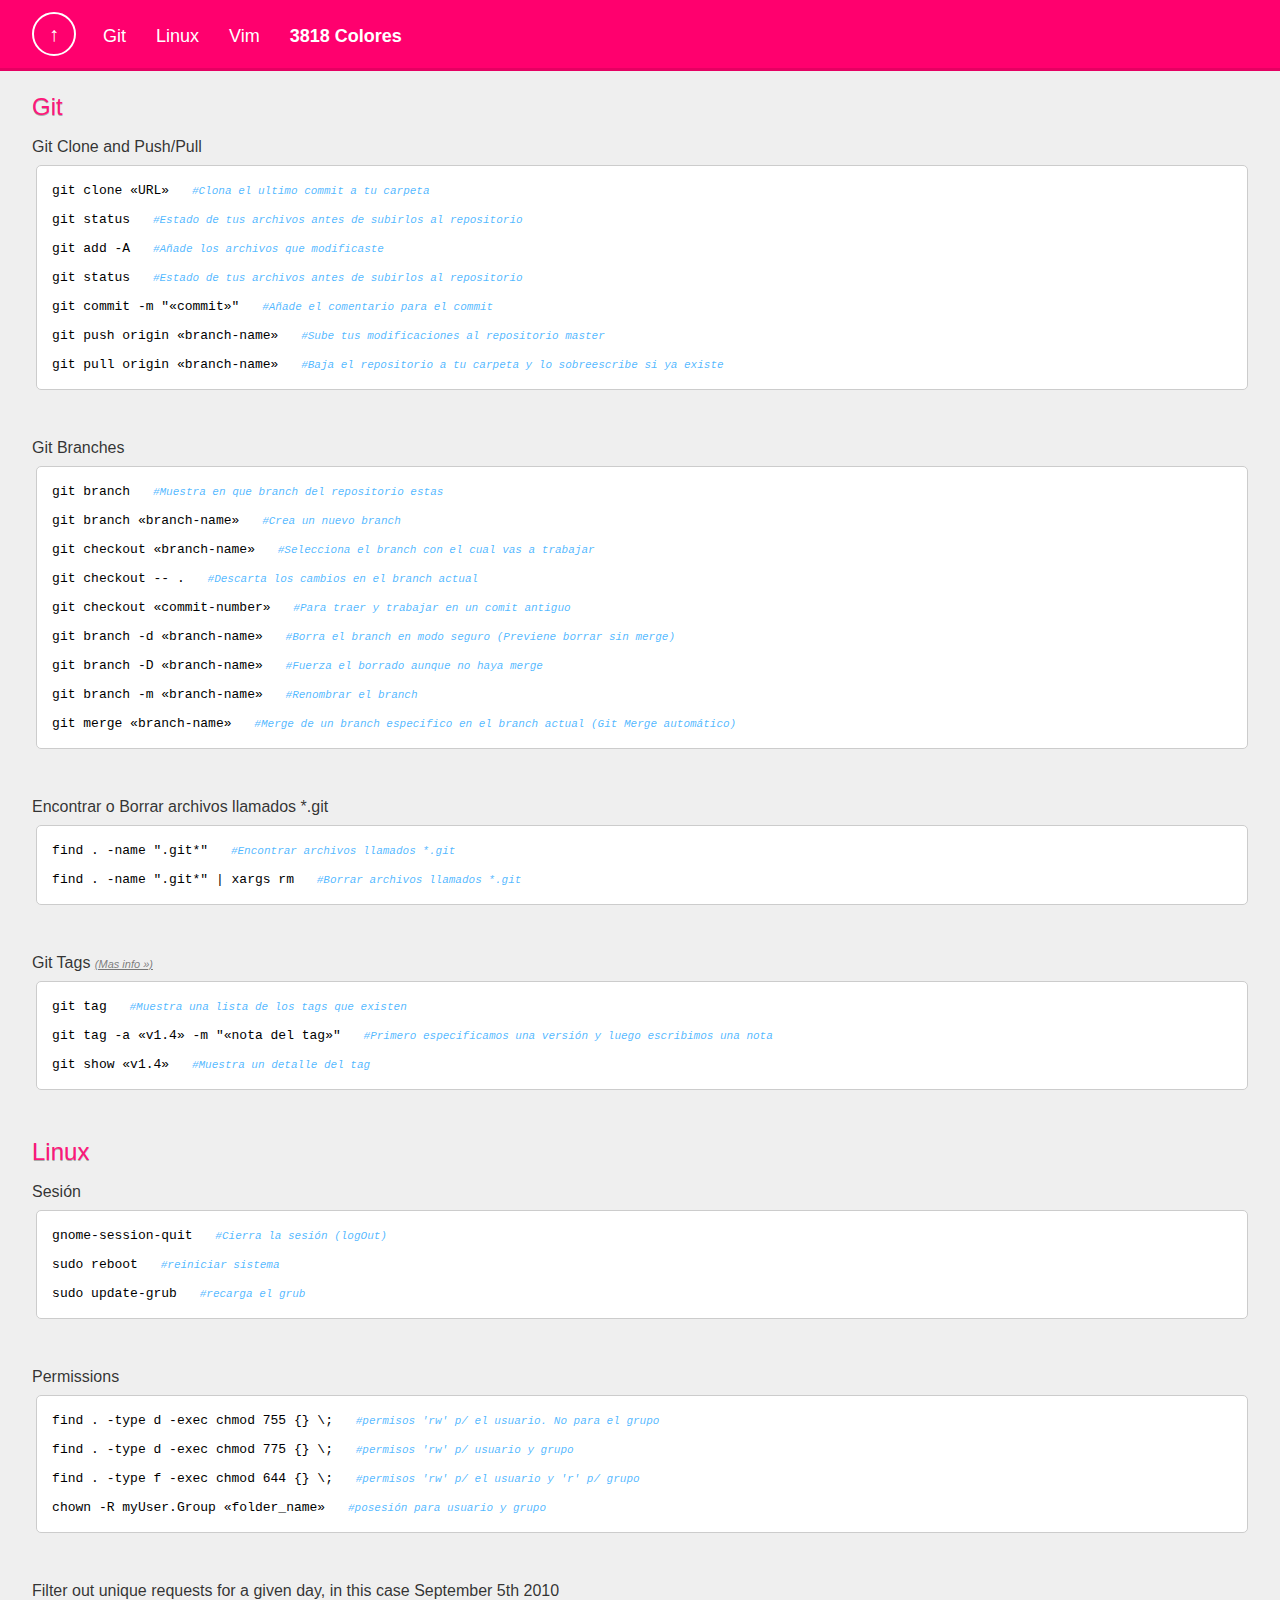
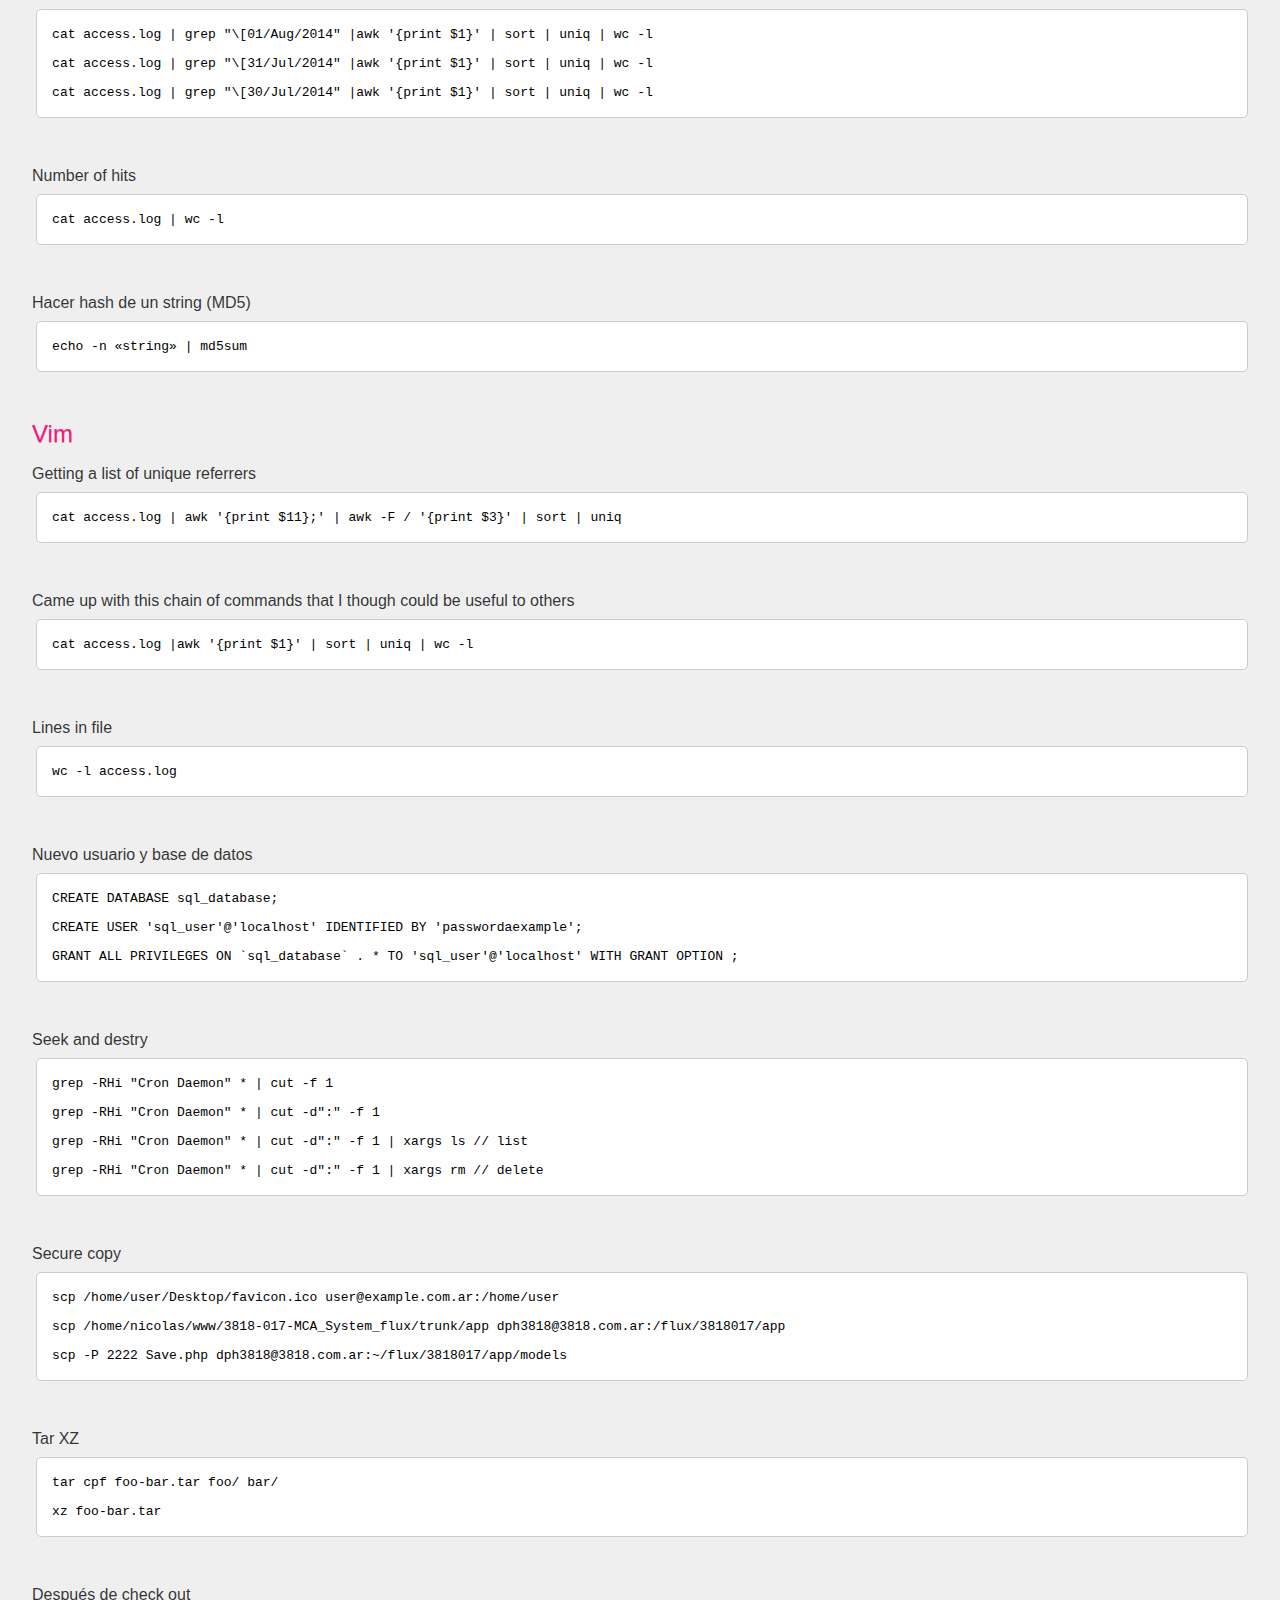
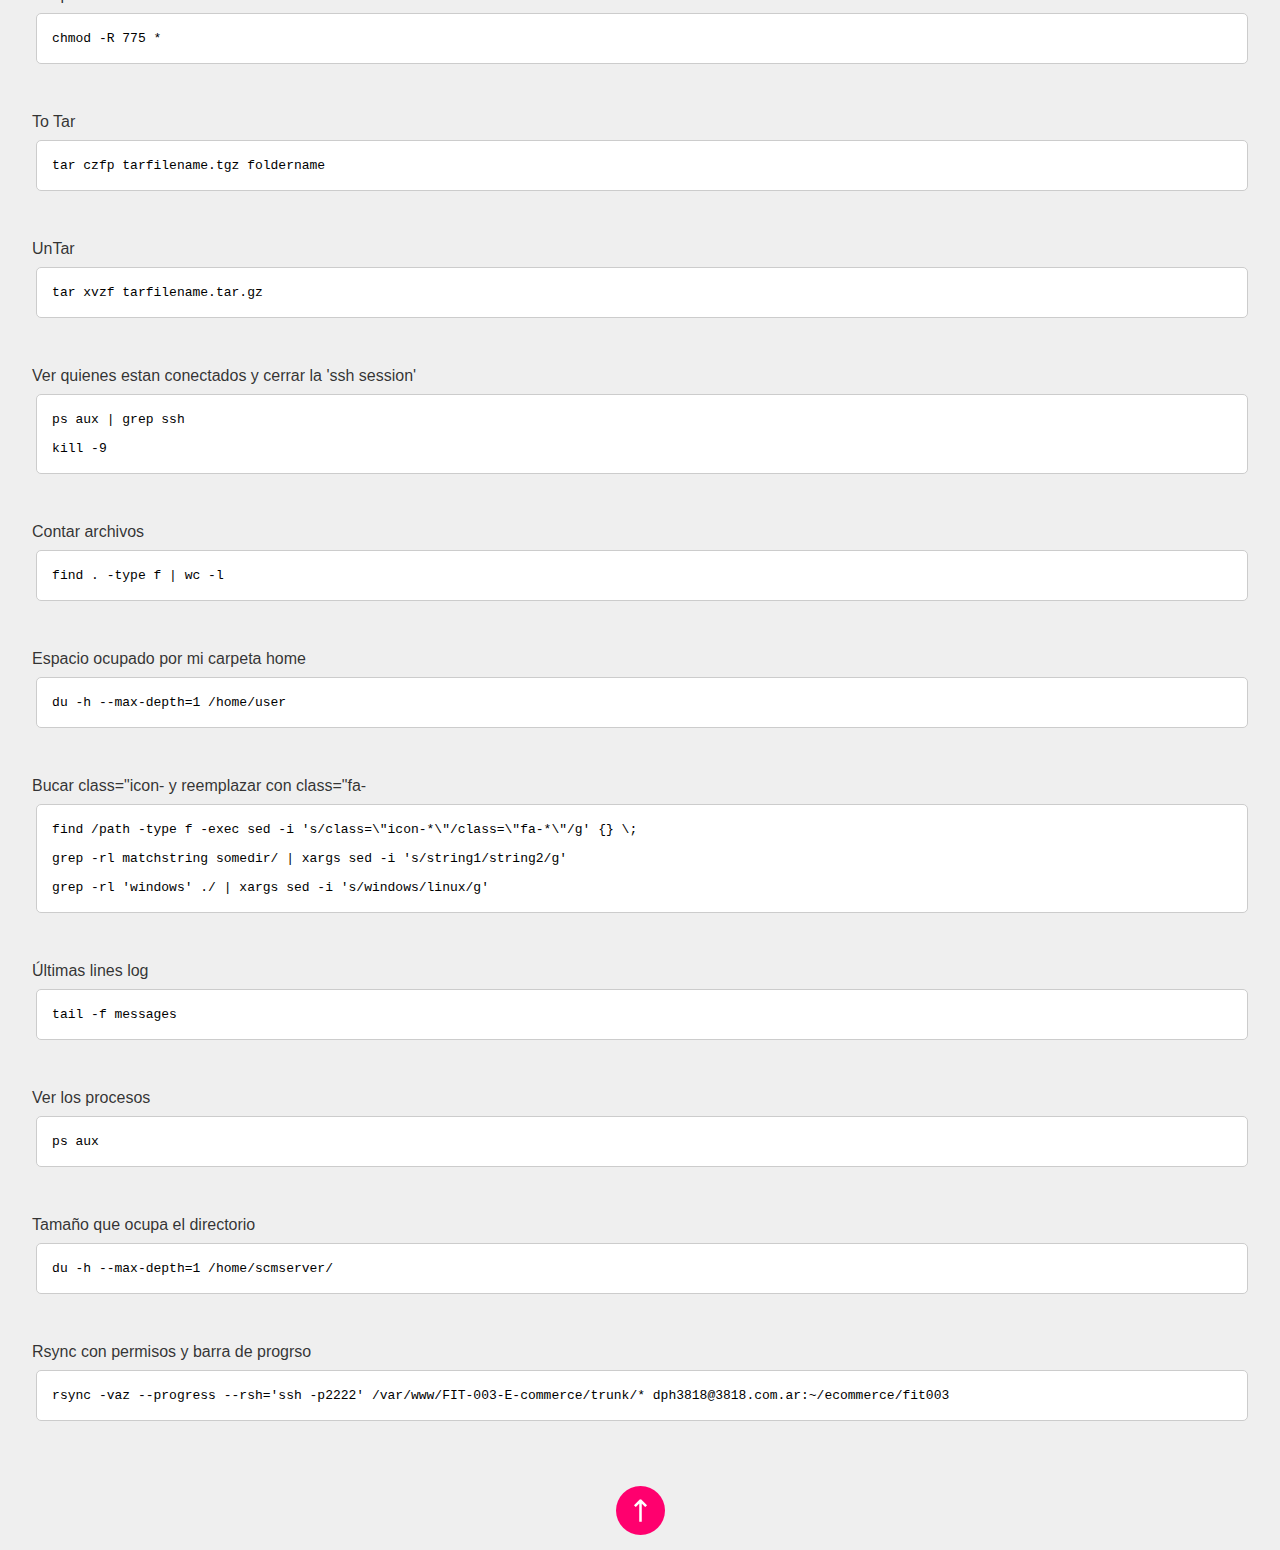
<file: index.html>
<!doctype html>
<html dir="ltr" lang="en">
<head>
	<meta charset="UTF-8">
	<title>Comandos</title>
	<meta name="viewport" content="width=device-width, initial-scale=1, maximum-scale=1">
	<link rel="icon" href="favicon.ico" type="image/x-icon">
	<link rel="stylesheet" href="css/front.css">
	<link rel="stylesheet" href="css/font-awesome.css">
</head>
<body>
	<div class="nav">
		<div class="wrapper-nav">
			<!-- <h1>Linux Commands</h1> -->
			<a href="#" class="go-up">↑</a>
			<a href="#git" class="menu">Git</a>
			<a href="#linux" class="menu">Linux</a>
			<a href="#vim" class="menu">Vim</a>
			<a href="colores.html" class="menu"><strong>3818 Colores</strong></a>
		</div>
	</div>

	<div class="wrapper">
		<a name="git"><h2>Git</h2></a><!-- NOMBRE -->
		<!-- CODIGO -->
		<div>
			<h3>Git Clone and Push/Pull</h3>
			<div class="codes">
				<!-- <img src="imgs/lucas.gif" alt="lucas anim"> -->
				<p>git clone &laquo;URL&raquo; <span>#Clona el ultimo commit a tu carpeta</span></p>
				<!-- <p>git fetch URL &laquo;commit-number&raquo; <span>#Clona un commit determinado a tu carpeta</span></p> -->
				<p>git status <span>#Estado de tus archivos antes de subirlos al repositorio</span></p>
				<p>git add -A <span>#Añade los archivos que modificaste</span></p>
				<p>git status <span>#Estado de tus archivos antes de subirlos al repositorio</span></p>
				<p>git commit -m "&laquo;commit&raquo;" <span>#Añade el comentario para el commit</span></p>
				<p>git push origin &laquo;branch-name&raquo; <span>#Sube tus modificaciones al repositorio master</span></p>
				<p>git pull origin &laquo;branch-name&raquo; <span>#Baja el repositorio a tu carpeta y lo sobreescribe si ya existe</span></p>
			</div>
		</div>
		<!-- CODIGO -->
		<div>
			<h3>Git Branches</h3>
			<div class="codes">
				<p>git branch <span>#Muestra en que branch del repositorio estas</span></p>
				<p>git branch &laquo;branch-name&raquo; <span>#Crea un nuevo branch</span></p>
				<p>git checkout &laquo;branch-name&raquo; <span>#Selecciona el branch con el cual vas a trabajar</span></p>
				<p>git checkout -- . <span>#Descarta los cambios en el branch actual</span></p>
				<p>git checkout &laquo;commit-number&raquo; <span>#Para traer y trabajar en un comit antiguo</span></p>
				<p>git branch -d &laquo;branch-name&raquo; <span>#Borra el branch en modo seguro (Previene borrar sin merge)</span></p>
				<p>git branch -D &laquo;branch-name&raquo; <span>#Fuerza el borrado aunque no haya merge</span></p>
				<p>git branch -m &laquo;branch-name&raquo; <span>#Renombrar el branch</span></p>
				<p>git merge &laquo;branch-name&raquo; <span>#Merge de un branch especifico en el branch actual (Git Merge automático)</span></p>
			</div>
		</div>
		<!-- CODIGO -->
		<div>
			<h3>Encontrar o Borrar archivos llamados *.git</h3>
			<div class="codes">
				<p>find . -name ".git*" <span>#Encontrar archivos llamados *.git</span></p>
				<p>find . -name ".git*" | xargs rm <span>#Borrar archivos llamados *.git</span></p>
			</div>
		</div>
		<!-- CODIGO -->
		<div>
			<h3>Git Tags <a href="http://git-scm.com/book/es/v1/Fundamentos-de-Git-Creando-etiquetas">(Mas info &raquo;)</a></h3>
			<div class="codes">
				<p>git tag <span>#Muestra una lista de los tags que existen</span></p>
				<p>git tag -a &laquo;v1.4&raquo; -m "&laquo;nota del tag&raquo;" <span>#Primero especificamos una versión y luego escribimos una nota</span></p>
				<p>git show &laquo;v1.4&raquo; <span>#Muestra un detalle del tag</span></p>
			</div>
		</div>
		<a name="linux"><h2>Linux</h2></a><!-- NOMBRE -->
		<!-- CODIGO -->
		<div>
			<h3>Sesión</h3>
			<div class="codes">
				<p>gnome-session-quit <span>#Cierra la sesión (logOut)</span></p>
				<p>sudo reboot <span>#reiniciar sistema</span></p>
				<p>sudo update-grub <span>#recarga el grub</span></p>
			</div>
		</div>
		<!-- CODIGO -->
		<div>
			<h3>Permissions</h3>
			<div class="codes">
				<p>find . -type d -exec chmod 755 {} \; <span>#permisos 'rw' p/ el usuario. No para el grupo</span></p>
				<p>find . -type d -exec chmod 775 {} \;  <span>#permisos 'rw' p/ usuario y grupo</span></p>
				<p>find . -type f -exec chmod 644 {} \; <span>#permisos 'rw' p/ el usuario y 'r' p/ grupo</span></p>
				<p>chown -R myUser.Group &laquo;folder_name&raquo; <span>#posesión para usuario y grupo</span></p>
			</div>
		</div>
		<!-- CODIGO -->
		<div>
			<h3>Filter out unique requests for a given day, in this case September 5th 2010</h3>
			<div class="codes">
				<p>cat access.log |  grep "\[01/Aug/2014" |awk '{print $1}' | sort | uniq | wc -l</p>
				<p>cat access.log |  grep "\[31/Jul/2014" |awk '{print $1}' | sort | uniq | wc -l</p>
				<p>cat access.log |  grep "\[30/Jul/2014" |awk '{print $1}' | sort | uniq | wc -l</p>
			</div>
		</div>
		<!-- CODIGO -->
		<div>
			<h3>Number of hits</h3>
			<div class="codes">
				<p>cat access.log | wc -l</p>
			</div>
		</div>
		<div>
			<h3>Hacer hash de un string (MD5)</h3>
			<div class="codes">
				<p>echo -n &laquo;string&raquo; | md5sum</p>
			</div>
		</div>
		<a name="vim"><h2>Vim</h2></a><!-- NOMBRE -->
		<!-- CODIGO -->
		<div>
			<h3>Getting a list of unique referrers</h3>
			<div class="codes">
				<p>cat access.log | awk '{print $11};' | awk -F / '{print $3}' | sort | uniq</p>
			</div>
		</div>
		<!-- CODIGO -->
		<div>
			<h3>Came up with this chain of commands that I though could be useful to others</h3>
			<div class="codes">
				<p>cat access.log |awk '{print $1}' | sort | uniq | wc -l</p>
			</div>
		</div>
		<!-- CODIGO -->
		<div>
			<h3>Lines in file</h3>
			<div class="codes">
				<p>wc -l access.log</p>
			</div>
		</div>
		<!-- CODIGO -->
		<div>
			<h3>Nuevo usuario y base de datos</h3>
			<div class="codes">
				<p>CREATE DATABASE sql_database;</p>
				<p>CREATE USER 'sql_user'@'localhost' IDENTIFIED BY 'passwordaexample';</p>
				<p>GRANT ALL PRIVILEGES ON `sql_database` . * TO 'sql_user'@'localhost' WITH GRANT OPTION ;</p>
			</div>
		</div>
		<!-- CODIGO -->
		<div>
			<h3>Seek and destry</h3>
			<div class="codes">
				<p>grep -RHi "Cron Daemon" * | cut -f 1</p>
				<p>grep -RHi "Cron Daemon" * | cut -d":" -f 1</p>
				<p>grep -RHi "Cron Daemon" * | cut -d":" -f 1 | xargs ls // list</p>
				<p>grep -RHi "Cron Daemon" * | cut -d":" -f 1 | xargs rm // delete</p>
			</div>
		</div>
		<!-- CODIGO -->
		<div>
			<h3>Secure copy</h3>
			<div class="codes">
				<p>scp /home/user/Desktop/favicon.ico user@example.com.ar:/home/user</p>
				<p>scp /home/nicolas/www/3818-017-MCA_System_flux/trunk/app dph3818@3818.com.ar:/flux/3818017/app</p>
				<p>scp -P 2222 Save.php dph3818@3818.com.ar:~/flux/3818017/app/models</p>
			</div>
		</div>
		<!-- CODIGO -->
		<div>
			<h3>Tar XZ</h3>
			<div class="codes">
				<p>tar cpf foo-bar.tar foo/ bar/</p>
				<p>xz foo-bar.tar</p>
			</div>
		</div>
		<!-- CODIGO -->
		<div>
			<h3>Después de check out</h3>
			<div class="codes">
				<p>chmod -R 775 *</p>
			</div>
		</div>
		<!-- CODIGO -->
		<div>
			<h3>To Tar</h3>
			<div class="codes">
				<p>tar czfp tarfilename.tgz foldername</p>
			</div>
		</div>
		<!-- CODIGO -->
		<div>
			<h3>UnTar</h3>
			<div class="codes">
				<p>tar xvzf tarfilename.tar.gz</p>
			</div>
		</div>
		<!-- CODIGO -->
		<div>
			<h3>Ver quienes estan conectados y cerrar la 'ssh session'</h3>
			<div class="codes">
				<p>ps aux | grep ssh</p>
				<p>kill -9</p>
			</div>
		</div>
		<!-- CODIGO -->
		<div>
			<h3>Contar archivos</h3>
			<div class="codes">
				<p>find . -type f | wc -l</p>
			</div>
		</div>
		<!-- CODIGO -->
		<div>
			<h3>Espacio ocupado por mi carpeta home</h3>
			<div class="codes">
				<p>du -h --max-depth=1 /home/user</p>
			</div>
		</div>
		<!-- CODIGO -->
		<div>
			<h3>Bucar class="icon- y reemplazar con class="fa-</h3>
			<div class="codes">
				<p>find /path -type f -exec sed -i 's/class=\"icon-*\"/class=\"fa-*\"/g' {} \;</p>
				<p>grep -rl matchstring somedir/ | xargs sed -i 's/string1/string2/g'</p>
				<p>grep -rl 'windows' ./ | xargs sed -i 's/windows/linux/g'</p>
			</div>
		</div>
		<!-- CODIGO -->
		<div>
			<h3>Últimas lines log</h3>
			<div class="codes">
				<p>tail -f messages</p>
			</div>
		</div>
		<!-- CODIGO -->
		<div>
			<h3>Ver los procesos</h3>
			<div class="codes">
				<p>ps aux</p>
			</div>
		</div>
		<!-- CODIGO -->
		<div>
			<h3>Tamaño que ocupa el directorio</h3>
			<div class="codes">
				<p>du -h --max-depth=1 /home/scmserver/</p>
			</div>
		</div>
		<!-- CODIGO -->
		<div>
			<h3>Rsync con permisos y barra de progrso</h3>
			<div class="codes">
				<p>rsync -vaz --progress --rsh='ssh -p2222' /var/www/FIT-003-E-commerce/trunk/* dph3818@3818.com.ar:~/ecommerce/fit003</p>
			</div>
		</div>
		<div class="credits">
			<a href="#"><img alt="" src="[data-uri]" /></a>
		</div>
	</div>
</body>
</html>
</file>
<file: css/front.css>
html,body,div,span,applet,object,iframe,h1,h2,h3,h4,h5,h6,p,blockquote,pre,a,abbr,acronym,address,big,cite,code,del,dfn,em,img,ins,kbd,q,s,samp,small,strike,strong,sub,sup,tt,var,b,u,i,center,dl,dt,dd,ol,ul,li,fieldset,form,label,legend,table,caption,tbody,tfoot,thead,tr,th,td,article,aside,canvas,details,embed,figure,figcaption,footer,header,hgroup,menu,nav,output,ruby,section,summary,time,mark,audio,video{border:0;font-size:100%;font:inherit;vertical-align:baseline;margin:0;padding:0}article,aside,details,figcaption,figure,footer,header,hgroup,menu,nav,section{display:block}body{line-height:1}ol,ul{list-style:none}blockquote,q{quotes:none}blockquote:before,blockquote:after,q:before,q:after{content:none}table{border-collapse:collapse;border-spacing:0}

body {
	color: #000;
	background-color: #efefef;
	font-size: 13px;
	font-family: sans-serif;
}

strong {
	font-weight: bold;
}

h1 {
	float: left;
	font-size: 20px;
	padding-top: 25px;
	padding-bottom: 25px;
	color: #fff;
	text-shadow: 0 3px rgba(0,0,0,0.1);
}

h2 {
	font-size: 24px;
	color: #FD177A;
	text-shadow: 0 1px rgba(0,0,0,0.3);
	padding-top: 95px;
	padding-bottom: 10px;
	/*color: #0099ff;*/
}

h3 {
	font-size: 16px;
	color: rgba(0,0,0,0.8);
	padding-top: 10px;
	padding-bottom: 10px;
	/*color: #0099ff;*/
}

.wrapper {
	width: 95%;
	margin: 0 auto;
}

.wrapper-nav {
	width: 95%;
	margin: 0 auto;
}

.nav {
	position: relative;
	width: 100%;
	background-color: rgba(255, 0, 110, 0.85);
	position: fixed;
	border-bottom: 3px solid rgba(0,0,0,0.1);
	transition: all 0.5s ease 0s;
	z-index: 100;
}

.nav:hover {
	background-color: rgba(255, 0, 110, 1);
}

.go-up {
	display: block;
	width: 40px;
	height: 40px;
	border-radius: 50%;
	margin-top: 12px;
	margin-bottom: 12px;
	margin-right: 12px;
	float: left;
	
	border: 2px solid #fff;

	font-size: 20px;
	line-height: 45px;
	text-decoration: none;
	text-align: center;
	color: #fff;
	line-height: 40px;

	transition: all 0.2s ease 0s;
}

.go-up:hover {
	background-color: #fff;
	color: rgb(255, 0, 110);
	/*border: 2px solid rgba(255, 0, 110, 0.9)*/
}

.menu {
	display: block;
	float: left;
	padding: 10px;
	margin-top: 17px;
	margin-left: 5px;
	margin-right: 5px;
	border-radius: 2px;

	text-decoration: none;
	color: #fff;
	font-size: 18px;
	
	transition: all 0.3s ease 0s;
}

.menu:hover, .menu-active {
	background: #fff;
	color: rgba(255, 0, 110, 1)
}

.codes {
	width: 99.5%;
	float: right;
	text-align: left; 
	border: 1px solid #ccc;
	border-radius: 5px;
	background-color: white;
	padding-top: 10px;
	padding-bottom: 10px;
	/*margin-left: 20px;*/
	/*margin-right: 20px;*/
	margin-bottom: 50px;
	overflow: auto;

	transition: box-shadow 0.2s ease 0s, border-color 0.2s ease 0s;
}

.codes:hover, .codes:active {
	border-color: #ff006e;
	box-shadow: 0 5px 10px rgba(0,0,0,0.1);
}

p {
	padding-top: 8px;
	padding-bottom: 8px;
	padding-left: 15px;
	font-family: monospace;
}

.codes p span {
	color: rgba(0, 153, 255, 0.7);
	/*color: rgba(0,0,0,0.5);*/
	margin-left: 15px;
	margin-right: 15px;
	font-style: italic;
	font-size: 11px;
}

.codes a,
h3 a {
	/*color: rgba(0, 153, 255, 0.7);*/
	color: rgba(0,0,0,0.5);
	font-style: italic;
	font-size: 11px;
}
.codes a:hover,
h3 a:hover {
	color: rgba(255, 0, 110, 1);
	/*color: rgba(0, 153, 255, 0.7);*/
}

.credits {
	width: 100%;
	height: 120px;
	margin-top: 60px;
	padding: 0;
	/*background-color: rgba(0,0,0,0.5);*/
	transition: all 0.3s ease 0s;

}

.credits a {
	display: block;
	width: 50px;
	height: 50px;
	margin-right: auto;
	margin-left: auto;
	text-align: center;
	
	transition: all 0.3s ease 0s;
}

.credits a img {
	padding: 0;
	margin-top: 15px;
	transition: all 0.3s ease 0s;
}

.credits:hover a img {
	margin-top: 0px;
}

@media screen and (max-width: 700px) {
	.credits { display: none; }
	.go-up { background-color: #fff; color: rgb(255, 0, 110); float: right; }
	.menu {font-size: 16px;}
	h1 {font-size: 18px;}
	.codes p { width: 300%; }
}

@media screen and (max-width: 480px) {
	/*.menu {display: none;}*/
}
</file>
